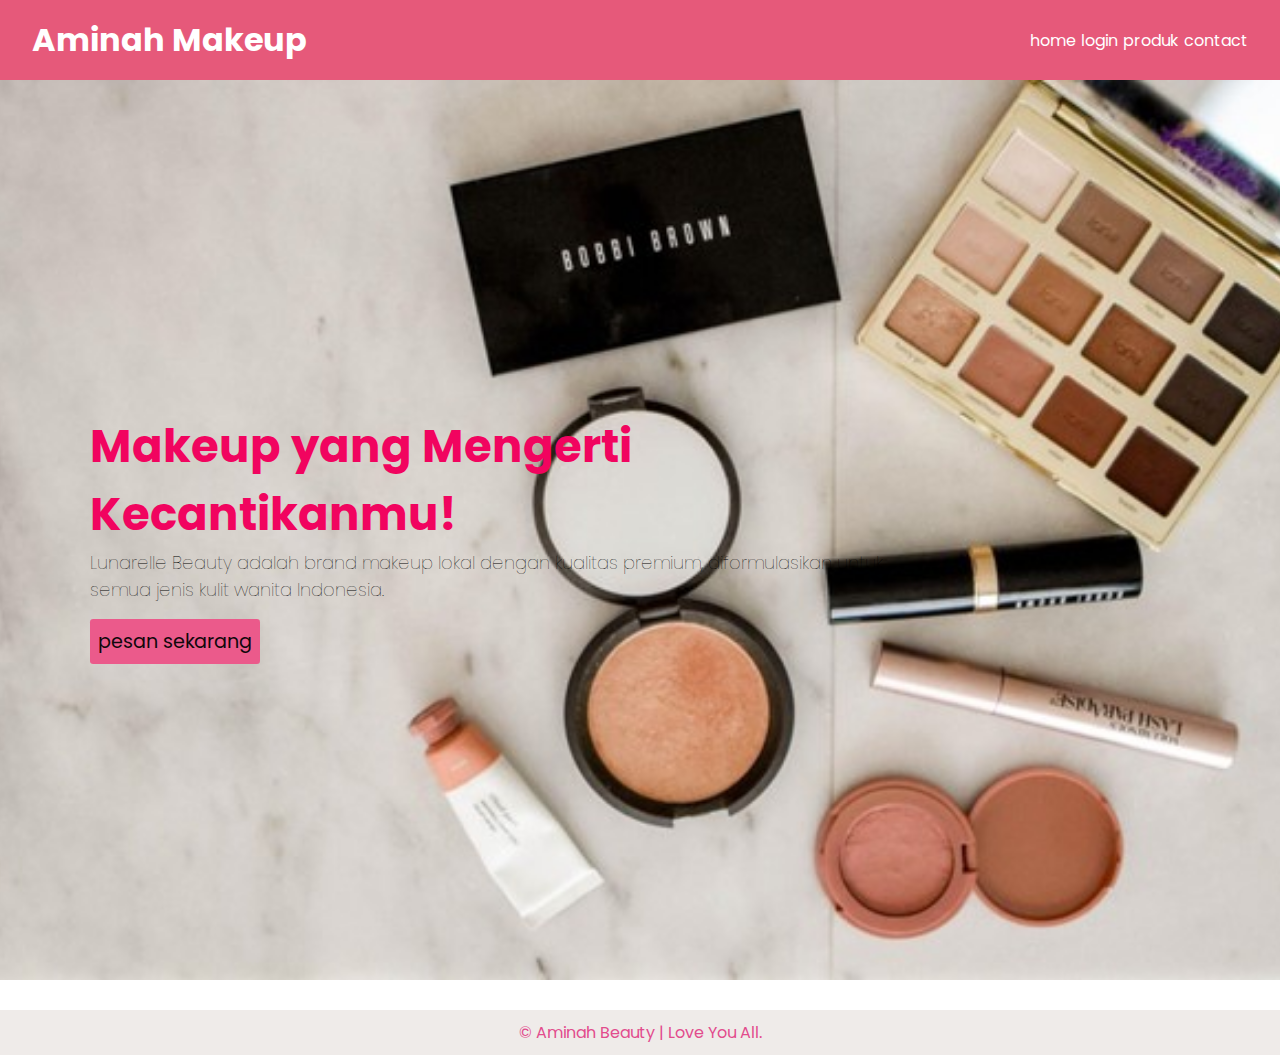
<file: index.html>
<!DOCTYPE html>
<html lang="en">
<head>
    <meta charset="UTF-8">
    <meta name="viewport" content="width=device-width, initial-scale=1.0">
    <title>Home</title>
    <link rel="stylesheet" href="styleindex.css">
</head>
<body>
    <!--navbar start-->
    <header>
    <h1 class="brand"><span>Aminah</span> Makeup</h1>
    <nav>
      <ul>
        <li><a href="index.html">home</a></li>
        <li><a href="login.html">login</a></li>
        <li><a href="daftarmenu.html">produk</a></li>
        <li><a href="contac.html">contact</a></li>
      </ul>
    </nav>
  </header>
    <!--navbar end-->

    <!--main start-->
    <nav class="home">
        <main class="isi">
        <h1>Makeup <span> yang</span> Mengerti Kecantikanmu!</h1>
        <p>Lunarelle Beauty adalah brand makeup lokal dengan
           kualitas premium,
           diformulasikan untuk semua jenis
           kulit wanita Indonesia.</p>
        <a href="daftarmenu.html" class="cta">pesan sekarang</a>
    </main>
    </nav>
    <!--main end-->
    
     <footer class="bg-light text-center py-3 mt-5">
        <p class="mb-0">&copy; Aminah Beauty | Love You All.</p>
    </footer>

</body>
</html>
</file>
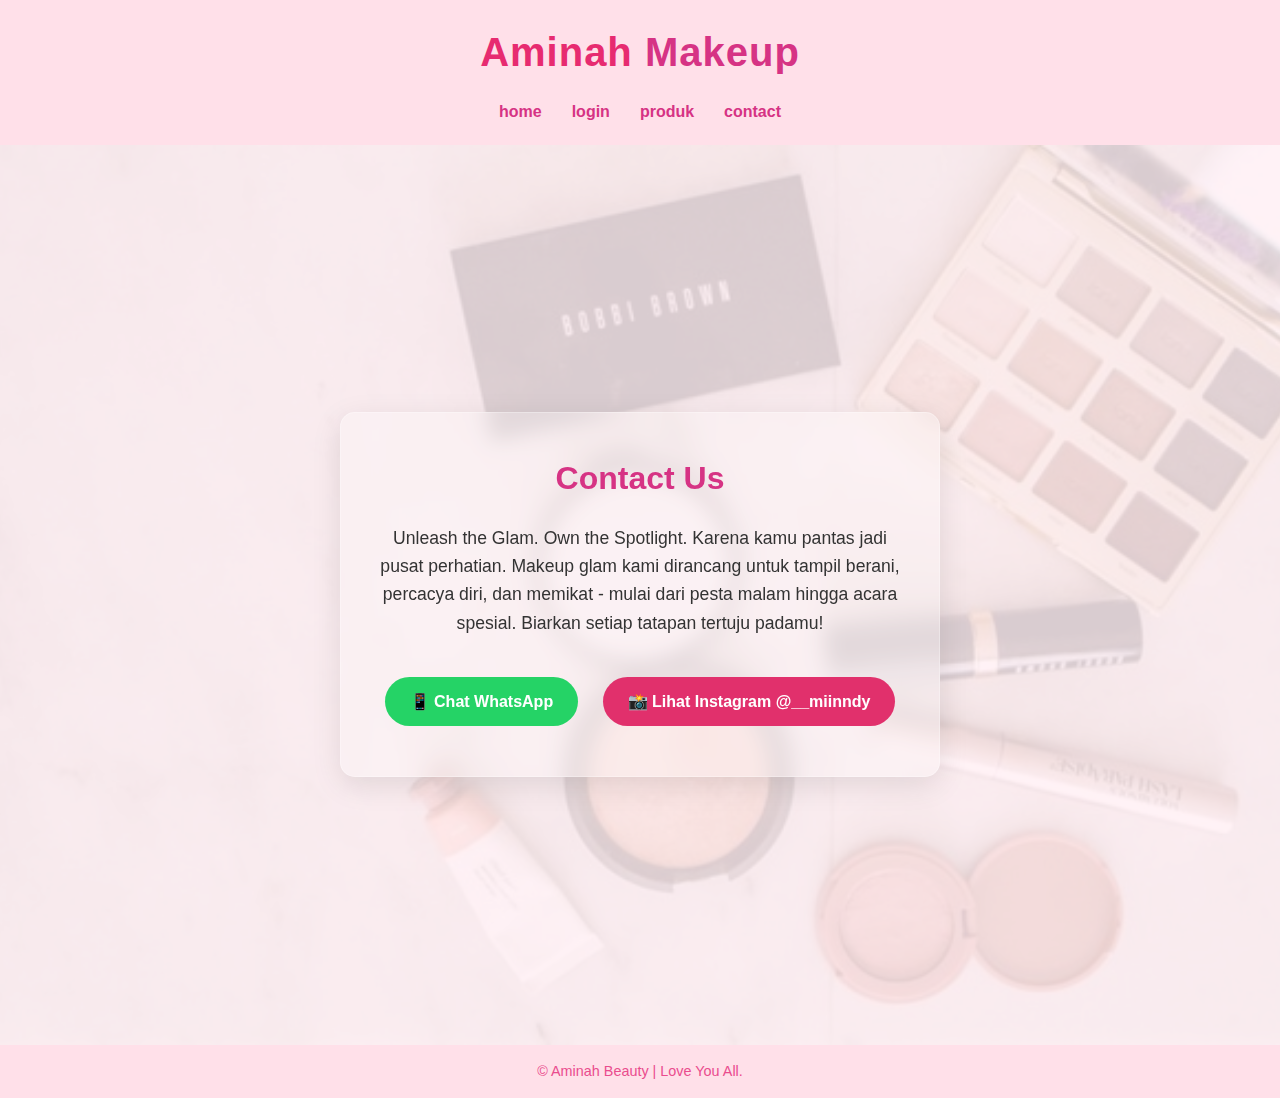
<file: contac.html>
</html><!DOCTYPE html>
<html lang="id">
<head>
  <meta charset="UTF-8" />
  <meta name="viewport" content="width=device-width, initial-scale=1.0" />
  <title>Contact</title>
  <link rel="stylesheet" href="stylecontac.css" />
</head>
<body>
  <header>
    <h1 class="brand"><span>Aminah</span> Makeup</h1>
    <nav>
      <ul>
        <li><a href="index.html">home</a></li>
        <li><a href="login.html">login</a></li>
        <li><a href="daftarmenu.html">produk</a></li>
        <li><a href="contac.html">contact</a></li>
      </ul>
    </nav>
  </header>
   <section class="contact-section">
    <div class="contact-box">
      <h2> Contact Us</h2>
      <p>Unleash the Glam. Own the Spotlight. Karena kamu pantas jadi pusat perhatian.
         Makeup glam kami dirancang untuk tampil berani, percacya diri, dan memikat - mulai
         dari pesta malam hingga acara spesial. Biarkan setiap tatapan tertuju padamu!</p>
      <a href="https://wa.wizard.id/6186ca" class="whatsapp-btn">📱 Chat WhatsApp</a>
      <a href="https://www.instagram.com/__miinndy?igsh=dGNoOHdtN2p3YWRu" class="instagram-btn">📸 Lihat Instagram @__miinndy</a>
    </div>
  </section>
   <footer>
         <p class="mb-0">&copy; Aminah Beauty | Love You All.</p>
    </footer>
  </body>
  </html>
</file>
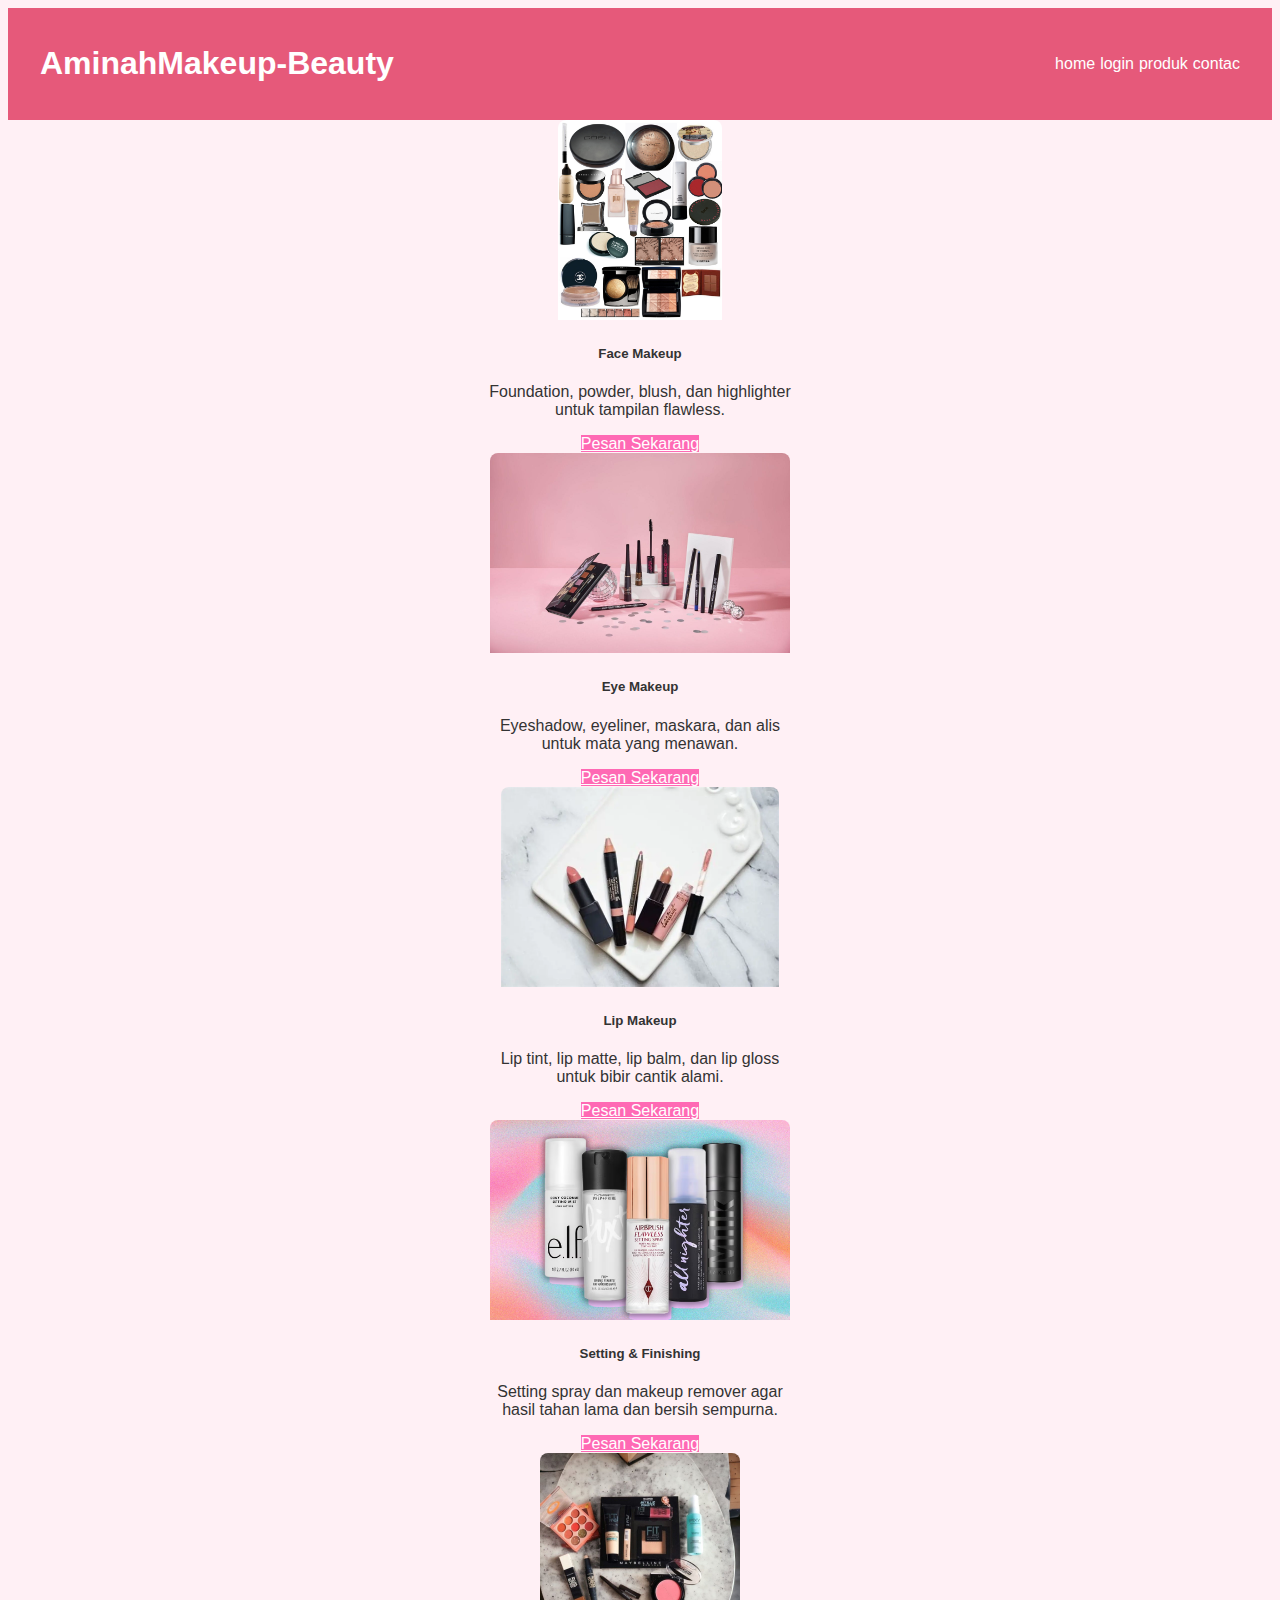
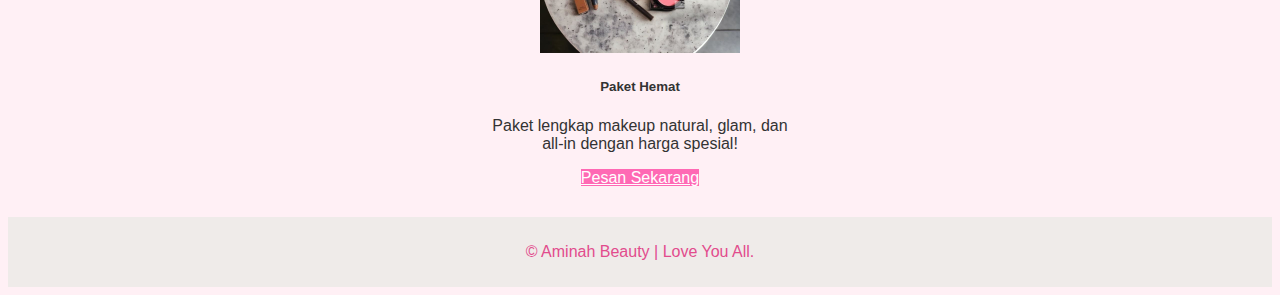
<file: daftarmenu.html>
<!DOCTYPE html>
<html lang="id">
<head>
    <meta charset="UTF-8">
    <meta name="viewport" content="width=device-width, initial-scale=1.0">
    <title>Produk</title>
    <link rel="stylesheet" href="styledaftarmenu.css">
</head>
<body>
<body>

    <header>
    <h1 class="brand"><span>Aminah</span>Makeup-Beauty</h1>
    <nav>
      <ul>
        <li><a href="index.html">home</a></li>
        <li><a href="login.html">login</a></li>
        <li><a href="daftarmenu.html">produk</a></li>
        <li><a href="contac.html">contac</a></li>
      </ul>
    </nav>
  </header>

    <div class="container">
        <div class="row g-4">

            <!-- Face Makeup -->
            <div class="col-md-4">
                <div class="card shadow">
                    <img src="facemakeup.jpg" class="card-img-top" alt="Face Makeup">
                    <div class="card-body">
                        <h5 class="card-title">Face Makeup</h5>
                        <p class="card-text">Foundation, powder, blush, dan highlighter untuk tampilan flawless.</p>
                        <a href="https://wa.wizard.id/9642cc" class="btn btn-pesan w-100">Pesan Sekarang</a>
                    </div>
                </div>
            </div>

            <!-- Eye Makeup -->
            <div class="col-md-4">
                <div class="card shadow">
                    <img src="eyemakeup.jpg" class="card-img-top" alt="Eye Makeup">
                    <div class="card-body">
                        <h5 class="card-title">Eye Makeup</h5>
                        <p class="card-text">Eyeshadow, eyeliner, maskara, dan alis untuk mata yang menawan.</p>
                        <a href="https://wa.wizard.id/9642cc" class="btn btn-pesan w-100">Pesan Sekarang</a>
                    </div>
                </div>
            </div>

            <!-- Lip Makeup -->
            <div class="col-md-4">
                <div class="card shadow">
                    <img src="lipmakeup.webp" class="card-img-top" alt="Lip Makeup">
                    <div class="card-body">
                        <h5 class="card-title">Lip Makeup</h5>
                        <p class="card-text">Lip tint, lip matte, lip balm, dan lip gloss untuk bibir cantik alami.</p>
                        <a href="https://wa.wizard.id/9642cc" class="btn btn-pesan w-100">Pesan Sekarang</a>
                    </div>
                </div>
            </div>

            <!-- Setting & Remover -->
            <div class="col-md-4">
                <div class="card shadow">
                    <img src="Setting-spray.avif" class="card-img-top" alt="Setting & Finishing">
                    <div class="card-body">
                        <h5 class="card-title">Setting & Finishing</h5>
                        <p class="card-text">Setting spray dan makeup remover agar hasil tahan lama dan bersih sempurna.</p>
                        <a href="https://wa.wizard.id/9642cc" class="btn btn-pesan w-100">Pesan Sekarang</a>
                    </div>
                </div>
            </div>

            <!-- Paket Hemat -->
            <div class="col-md-4">
                <div class="card shadow">
                    <img src="pkthmtmakeup.jpg" class="card-img-top" alt="Paket Hemat">
                    <div class="card-body">
                        <h5 class="card-title">Paket Hemat</h5>
                        <p class="card-text">Paket lengkap makeup natural, glam, dan all-in dengan harga spesial!</p>
                        <a href="https://wa.wizard.id/9642cc" class="btn btn-pesan w-100">Pesan Sekarang</a>
                    </div>
                </div>
            </div>

        </div>
    </div>

    <footer class="bg-light text-center py-3 mt-5">
        <p class="mb-0">&copy; Aminah Beauty | Love You All.</p>
    </footer>

</body>
</html>
</file>
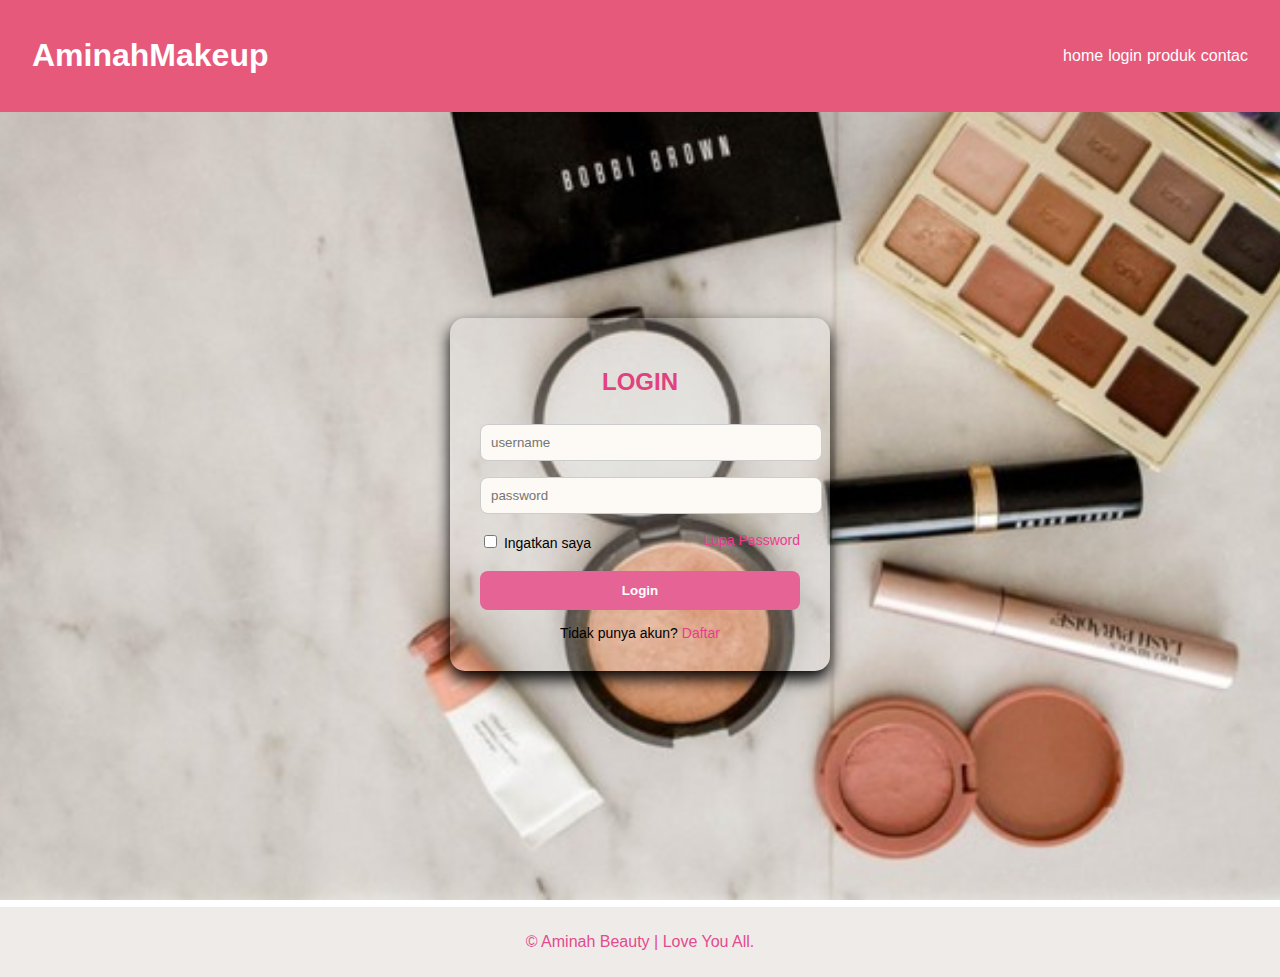
<file: login.html>
<!DOCTYPE html>
<html lang="en">
<head>
    <meta charset="UTF-8">
    <meta name="viewport" content="width=device-width, initial-scale=1.0">
    <title>Aminah Makeup-Beauty</title>
    <link rel="stylesheet" href="stylelogin.css" />
</head>
<body>
     <header>
    <h1 class="brand"><span>Aminah</span>Makeup</h1>
    <nav>
      <ul>
        <li><a href="index.html">home</a></li>
        <li><a href="login.html">login</a></li>
        <li><a href="daftarmenu.html">produk</a></li>
        <li><a href="contac.html">contac</a></li>
      </ul>
    </nav>
  </header>
 <div class="login-container">
  <div class="login-box">
    <h2>LOGIN</h2>
    <input type="text" placeholder="username">
    <input type="password" placeholder="password">
    
    <div class="checkbox-container">
      <label><input type="checkbox"> Ingatkan saya</label>
      <a href="#">Lupa Password</a>
    </div>
    
    <button>Login</button>
    
    <div class="register">
      Tidak punya akun? <a href="#">Daftar</a>
    </div>
  </div>
</div>
    <footer>
        <p class="mb-0">&copy; Aminah Beauty | Love You All.</p>
    </footer>
</body>
</body>
</html>
</file>
<file: styleindex.css>
@import url('https://fonts.googleapis.com/css2?family=Poppins:ital,wght@0,100;0,200;0,300;0,400;0,500;0,600;0,700;0,800;0,900;1,100;1,200;1,300;1,400;1,500;1,600;1,700;1,800;1,900&display=swap');
* {
    margin: 0px;
    padding: 0px;
    box-sizing: borde;
    font-family: "Poppins", sans-serif;
}
header {
  background-color: #e6597a;
  color: white;
  padding: 1em 2em;
  display: flex;
  justify-content: space-between;
  align-items: center;

}
nav ul {
  display: flex;
  list-style: none;
}

nav li {
  margin-left: 5px;
}

nav a {
  text-decoration: none;
  color: white;
  text-transform: lowercase;
}

.navbar ul li a::before {
    content: '';
    position: absolute;
    width: 0;
    height: 2px;
    left: 0;
    bottom: 5px;
    background-color: rgb(226, 151, 193);
    transition: 0.3s ease;
}
.navbar ul li a:hover {
    color: rgb(213, 130, 195);
}

/* css home */
.home {
    min-height: 100vh;
    display: flex;
    align-items: center;
    background-image: url('makeupp.jpg');
    background-repeat: no-repeat;
    background-size: cover;
    background-position: center;
}
.home .isi {
    padding: 1.4rem 7%;
    max-width: 50rem;
}
.isi a {
    text-decoration: none;
}
.isi h1 {
    margin-top: 1rem;
    font-size: 45px;
    color: rgb(241, 4, 95);
}
.isi p {
    font-size: 18px;
    color: rgb(0, 0, 0);
    font-weight: 100;
}
.isi .cta {
    margin-top: 1rem;
    display: inline-block;
    padding: 0.5rem;
    font-size: 1.2rem;
    color: rgb(17, 8, 12);
    background-color: rgb(235, 90, 139);
    border-radius: 0.2rem;
}
footer {
            text-align: center;
            padding: 10px;
            background-color: #efebe9;
            color: #e24c8d;
            margin-top: 30px;
        }
</file>
<file: stylecontac.css>
* {
  margin: 0;
  padding: 0;
  box-sizing: border-box;
}

body {
  font-family: 'Poppins', sans-serif;
  background-color: #fff0f5;
  color: #333;
  line-height: 1.6;
}

header {
  background-color: #ffe0e9;
  padding: 20px 0;
  box-shadow: 0 2px 6px rgba(0, 0, 0, 0.05);
}

.brand {
  text-align: center;
  font-size: 2.5em;
  color: #d63384;
  letter-spacing: 1px;
}

.brand span {
  color: #e72b70;
  font-weight: 700;
}

nav ul {
  list-style: none;
  display: flex;
  justify-content: center;
  margin-top: 15px;
  flex-wrap: wrap;
}

nav ul li {
  margin: 0 15px;
}

nav ul li a {
  text-decoration: none;
  font-weight: bold;
  color: #d63384;
  transition: color 0.3s ease;
}

nav ul li a:hover {
  color: #ff1493;
}

.contact-section {
  display: flex;
  justify-content: center;
  align-items: center;
  padding: 60px 20px;
  min-height: 100vh;
  background-image: url('makeupp.jpg');
  background-size: cover;
  background-position: center;
  background-repeat: no-repeat;
  position: relative;
}

.contact-section::before {
  content: "";
  position: absolute;
  top: 0;
  left: 0;
  height: 100%;
  width: 100%;
  background: rgba(255, 240, 245, 0.85);
  z-index: 1;
}


.contact-box {
  position: relative;
  z-index: 2;
  background: rgba(255, 255, 255, 0.25);
  backdrop-filter: blur(10px);
  -webkit-backdrop-filter: blur(10px);
  padding: 40px 30px;
  max-width: 600px;
  width: 100%;
  text-align: center;
  border-radius: 15px;
  box-shadow: 0 8px 30px rgba(0, 0, 0, 0.1);
  border: 1px solid rgba(255, 255, 255, 0.3);
}

.contact-box h2 {
  color: #d63384;
  font-size: 2em;
  margin-bottom: 20px;
}

.contact-box p {
  font-size: 1.1em;
  margin-bottom: 30px;
  color: #333;
}


a.whatsapp-btn,
a.instagram-btn {
  display: inline-block;
  margin: 10px;
  padding: 12px 25px;
  border-radius: 30px;
  text-decoration: none;
  font-weight: 600;
  transition: all 0.3s ease;
  color: white;
}

.whatsapp-btn {
  background-color: #25d366;
}

.whatsapp-btn:hover {
  background-color: #1ebe5b;
}

.instagram-btn {
  background-color: #e1306c;
}

.instagram-btn:hover {
  background-color: #c72c60;
}

/* Footer */
footer {
  text-align: center;
  background-color: #ffe0e9;
  padding: 15px 0;
  font-size: 0.9em;
  color: #ea4c8e;
}
</file>
<file: styledaftarmenu.css>
body {
    background-color: #fff0f5;
    font-family: 'Segoe UI', sans-serif;
    color: #333;
    text-align: center;
}

header {
  background-color: #e6597a;
  color: white;
  padding: 1em 2em;
  display: flex;
  justify-content: space-between;
  align-items: center;

}
nav ul {
  display: flex;
  list-style: none;
}

nav li {
  margin-left: 5px;
}

nav a {
  text-decoration: none;
  color: white;
  text-transform: lowercase;
}



.card {
    margin: auto;
    max-width: 320px;
}

.card-img-top {
    height: 200px;
    object-fit: cover;
    border-radius: 8px 8px 0 0;
}

.btn-pesan {
    background-color: #ff69b4;
    color: #fff;
    border: none;
}

.btn-pesan:hover {
    background-color: #151314;
}

footer {
    margin-top: 40px;
    padding: 20px;
    background-color: #f8f8f8;
}
footer {
            text-align: center;
            padding: 10px;
            background-color: #efebe9;
            color: #e24c8d;
            margin-top: 30px;
        }
</file>
<file: stylelogin.css>
body {
  margin: 0;
  padding: 0;
  font-family:'Segoe UI', sans-serif ;
  background: url('makeupp.jpg') no-repeat center center fixed;
  background-size: cover;
}
 header {
  background-color: #e6597a;
  color: white;
  padding: 1em 2em;
  display: flex;
  justify-content: space-between;
  align-items: center;

}
nav ul {
  display: flex;
  list-style: none;
}

nav li {
  margin-left: 5px;
}

nav a {
  text-decoration: none;
  color: white;
  text-transform: lowercase;
}


.login-container {
  display: flex;
  justify-content: center;
  align-items: center;
  height: 85vh;
  backdrop-filter:none; 
  background-color:none; 
}


.login-box {
  background: rgba(255, 255, 255, 0.2);
  border-radius: 15px;
  padding: 30px;
  box-shadow: 0 8px 16px ;
  width: 320px;
  text-align: center;
}

.login-box h2 {
  margin-bottom: 20px;
  color: #e1417f; 
  font-size: 24px;
  font-weight: bold;
}


.login-box input[type="text"],
.login-box input[type="password"] {
  width: 100%;
  padding: 10px;
  margin: 8px 0;
  border: 1px solid #ccc;
  border-radius: 8px;
  background-color: #fdf9f4;
}


.login-box .checkbox-container {
  display: flex;
  justify-content: space-between;
  font-size: 14px;
  margin: 10px 0;
}

.login-box a {
  color: #eb3c8e;
  text-decoration: none;
}

.login-box a:hover {
  text-decoration: underline;
}

.login-box button {
  width: 100%;
  background-color: #e66395;
  color: white;
  padding: 12px;
  border: none;
  border-radius: 8px;
  cursor: pointer;
  font-weight: bold;
  margin-top: 10px;
  
}

.login-box button:hover {
  background-color: #ec94b0;
}


.login-box .register {
  margin-top: 15px;
  font-size: 14px;
}

 footer {
            text-align: center;
            padding: 10px;
            background-color: #efebe9;
            color: #e24c8d;
            margin-top: 30px;
        }
</file>
